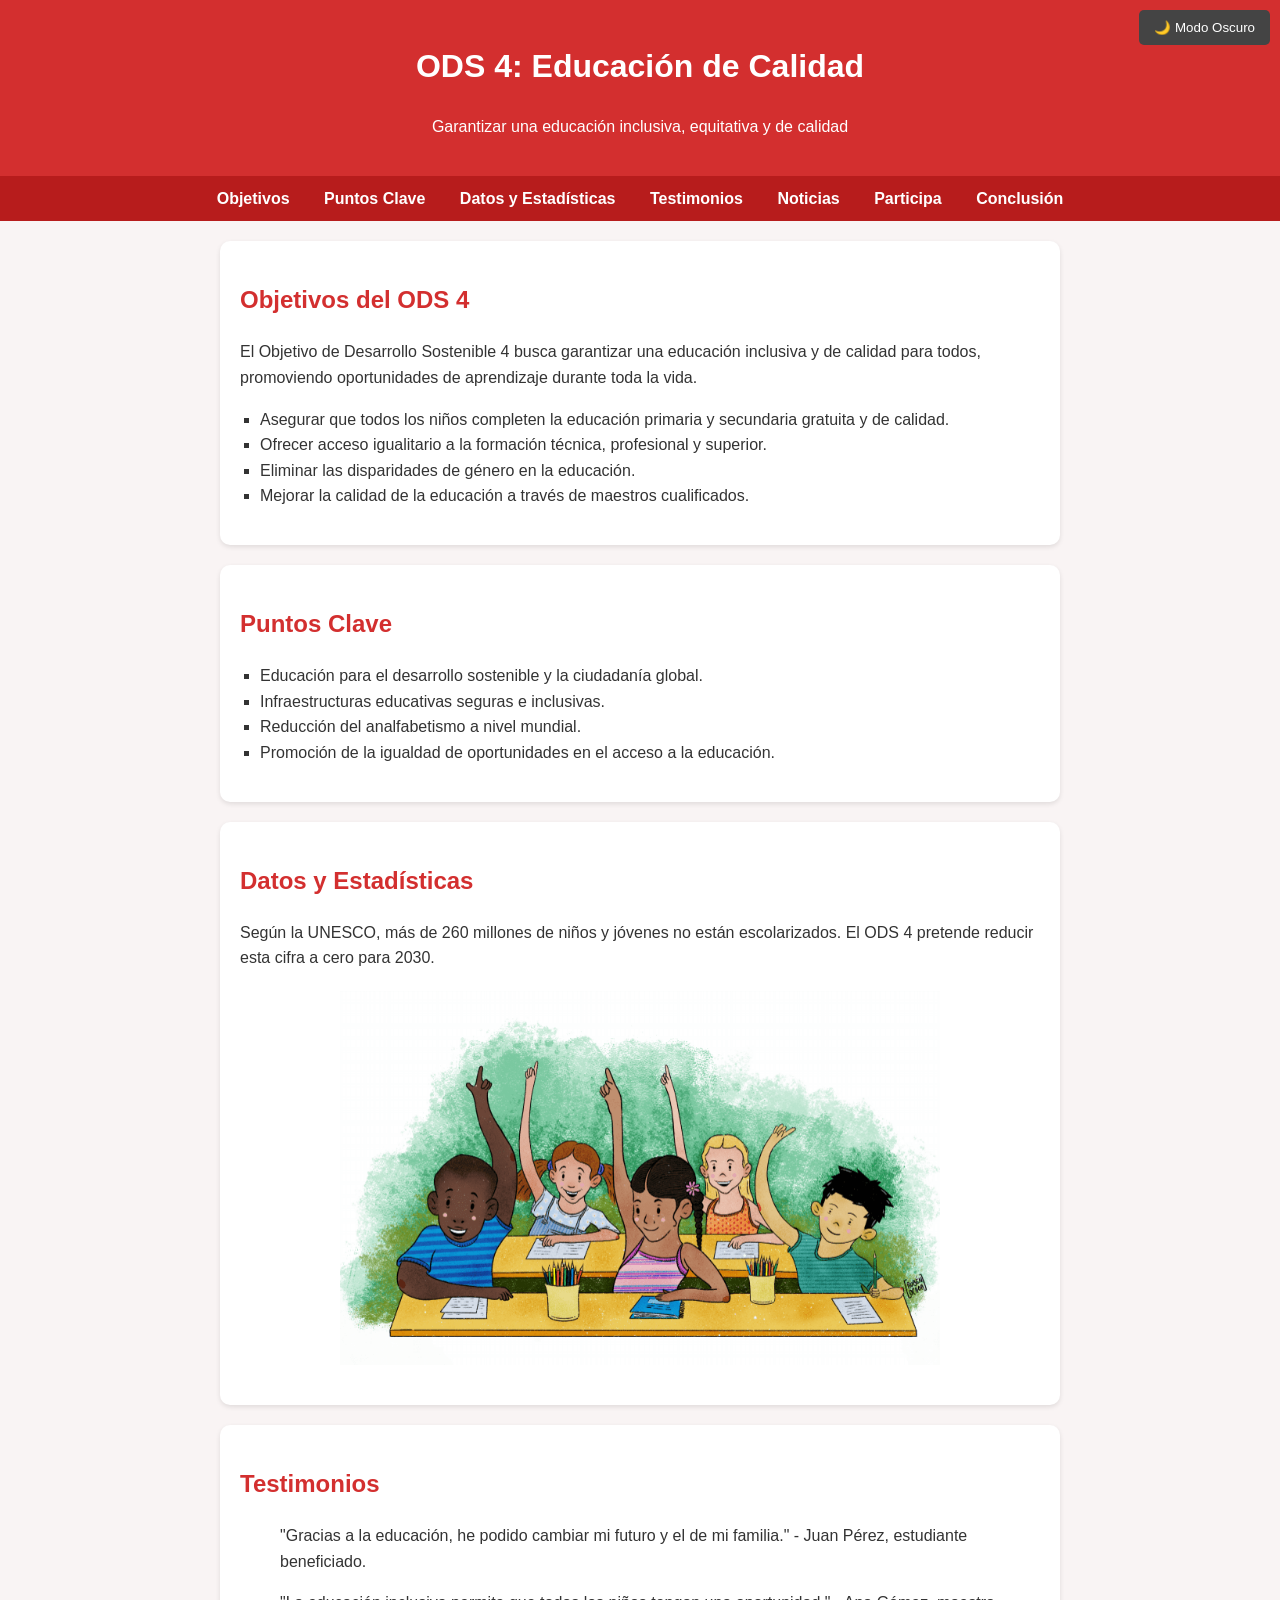
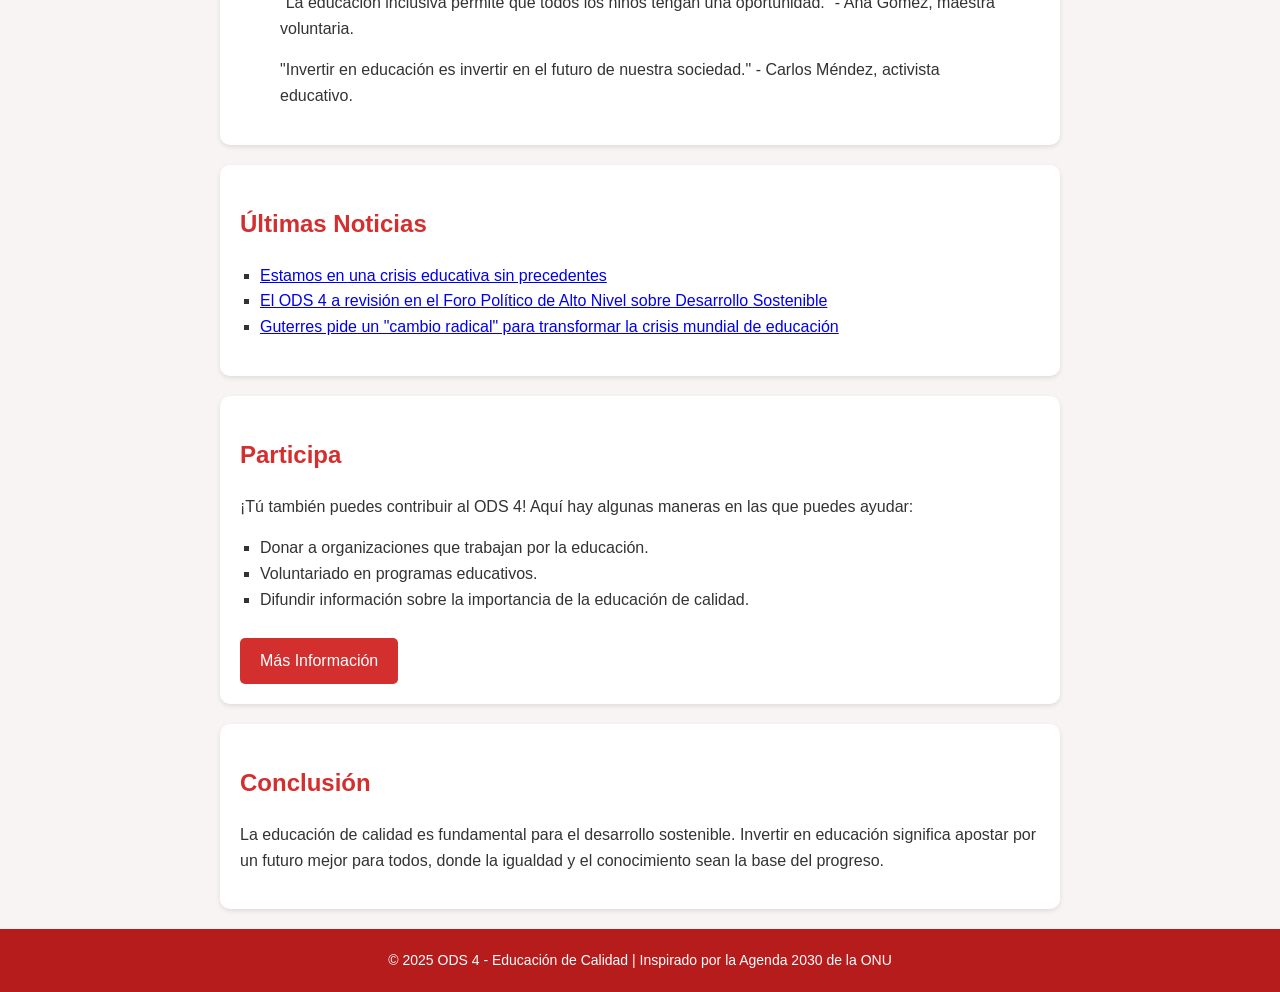
<file: index.html>
<!DOCTYPE html>
<html lang="es">
<head>
    <meta charset="UTF-8">
    <meta name="viewport" content="width=device-width, initial-scale=1.0">
    <title>ODS 4 - Educación de Calidad</title>
    <link rel="stylesheet" href="styles.css">
</head>
<body>
    <header>
        <h1>ODS 4: Educación de Calidad</h1>
        <p>Garantizar una educación inclusiva, equitativa y de calidad</p>
    </header>
    <button id="dark-mode-toggle">🌙 Modo Oscuro</button>
    <script src="script.js"></script>
    <nav>
        <a href="#objetivos">Objetivos</a>
        <a href="#puntos-clave">Puntos Clave</a>
        <a href="#datos">Datos y Estadísticas</a>
        <a href="#testimonios">Testimonios</a>
        <a href="#noticias">Noticias</a>
        <a href="#participa">Participa</a>
        <a href="#conclusion">Conclusión</a>
    </nav>

    <section id="objetivos">
        <h2>Objetivos del ODS 4</h2>
        <p>El Objetivo de Desarrollo Sostenible 4 busca garantizar una educación inclusiva y de calidad para todos, promoviendo oportunidades de aprendizaje durante toda la vida.</p>
        <ul>
            <li>Asegurar que todos los niños completen la educación primaria y secundaria gratuita y de calidad.</li>
            <li>Ofrecer acceso igualitario a la formación técnica, profesional y superior.</li>
            <li>Eliminar las disparidades de género en la educación.</li>
            <li>Mejorar la calidad de la educación a través de maestros cualificados.</li>
        </ul>
    </section>

    <section id="puntos-clave">
        <h2>Puntos Clave</h2>
        <ul>
            <li>Educación para el desarrollo sostenible y la ciudadanía global.</li>
            <li>Infraestructuras educativas seguras e inclusivas.</li>
            <li>Reducción del analfabetismo a nivel mundial.</li>
            <li>Promoción de la igualdad de oportunidades en el acceso a la educación.</li>
        </ul>
    </section>

    <section id="datos">
        <h2>Datos y Estadísticas</h2>
        <p>Según la UNESCO, más de 260 millones de niños y jóvenes no están escolarizados. El ODS 4 pretende reducir esta cifra a cero para 2030.</p>
        <img src="educacion.png" alt="Niños estudiando" style="width:100%;max-width:600px;height:auto;">
    </section>

    <section id="testimonios">
        <h2>Testimonios</h2>
        <blockquote>
            "Gracias a la educación, he podido cambiar mi futuro y el de mi familia." - Juan Pérez, estudiante beneficiado.
        </blockquote>
        <blockquote>
            "La educación inclusiva permite que todos los niños tengan una oportunidad." - Ana Gómez, maestra voluntaria.
        </blockquote>
        <blockquote>
            "Invertir en educación es invertir en el futuro de nuestra sociedad." - Carlos Méndez, activista educativo.
        </blockquote>
    </section>

    <section id="noticias">
        <h2>Últimas Noticias</h2>
        <ul>
            <li><a href="https://www.abc.es/antropia/crisis-educativa-precedentes-20230428131123-nt.html" target="_blank">Estamos en una crisis educativa sin precedentes</a></li>
            <li><a href="https://www.entreculturas.org/noticia/el-ods-4-revision-en-el-foro-politico-de-alto-nivel-sobre-desarrollo-sostenible/" target="_blank">El ODS 4 a revisión en el Foro Político de Alto Nivel sobre Desarrollo Sostenible</a></li>
            <li><a href="https://news.un.org/es/story/2024/07/1531156" target="_blank">Guterres pide un "cambio radical" para transformar la crisis mundial de educación</a></li>
        </ul>
    </section>

    <section id="participa">
        <h2>Participa</h2>
        <p>¡Tú también puedes contribuir al ODS 4! Aquí hay algunas maneras en las que puedes ayudar:</p>
        <ul>
            <li>Donar a organizaciones que trabajan por la educación.</li>
            <li>Voluntariado en programas educativos.</li>
            <li>Difundir información sobre la importancia de la educación de calidad.</li>
        </ul>
        <a href="https://www.un.org/sustainabledevelopment/es/education/" target="_blank" class="button">Más Información</a>
    </section>

    <section id="conclusion">
        <h2>Conclusión</h2>
        <p>La educación de calidad es fundamental para el desarrollo sostenible. Invertir en educación significa apostar por un futuro mejor para todos, donde la igualdad y el conocimiento sean la base del progreso.</p>
    </section>

    <footer>
        <p>&copy; 2025 ODS 4 - Educación de Calidad | Inspirado por la Agenda 2030 de la ONU</p>
    </footer>
</body>
</html>
</file>
<file: styles.css>
body {
    font-family: Arial, sans-serif;
    line-height: 1.6;
    margin: 0;
    padding: 0;
    background-color: #f9f4f4;
    color: #333;
    transition: background-color 0.3s, color 0.3s;
}

header {
    background-color: #D32F2F;
    color: white;
    text-align: center;
    padding: 20px 0;
}

nav {
    background: #B71C1C;
    color: white;
    padding: 10px;
    text-align: center;
}

nav a {
    color: white;
    margin: 0 15px;
    text-decoration: none;
    font-weight: bold;
}

section {
    max-width: 800px;
    margin: 20px auto;
    padding: 20px;
    background: white;
    border-radius: 10px;
    box-shadow: 0 2px 5px rgba(0,0,0,0.1);
}

h2 {
    color: #D32F2F;
}

ul {
    list-style-type: square;
    padding-left: 20px;
}

footer {
    background-color: #B71C1C;
    color: white;
    text-align: center;
    padding: 20px 0;
    margin-top: 20px;
    display: flex;
    flex-direction: column;
    align-items: center;
    gap: 10px;
}

footer .footer-links {
    display: flex;
    gap: 15px;
    justify-content: center;
}

footer .footer-links a {
    color: white;
    text-decoration: none;
    font-weight: bold;
    transition: color 0.3s;
}

footer .footer-links a:hover {
    color: #FFD700;
}

footer p {
    margin: 0;
    font-size: 14px;
}

.button {
    display: inline-block;
    padding: 10px 20px;
    margin-top: 10px;
    background-color: #D32F2F;
    color: white;
    text-decoration: none;
    border-radius: 5px;
}

.button:hover {
    background-color: #B71C1C;
}

img {
    display: block;
    margin: 20px auto;
}

/* Modo oscuro */
body.dark-mode {
    background-color: #1a1a1a;
    color: #ffffff;
}

.dark-mode header, 
.dark-mode nav, 
.dark-mode section, 
.dark-mode footer {
    background-color: #222;
    color: #ddd;
}

.dark-mode a {
    color: #4da6ff;
}

/* Botón de modo oscuro */
#dark-mode-toggle {
    position: fixed;
    top: 10px;
    right: 10px;
    padding: 10px 15px;
    background-color: #444;
    color: #fff;
    border: none;
    border-radius: 5px;
    cursor: pointer;
    transition: background 0.3s;
}

#dark-mode-toggle:hover {
    background-color: #666;
}

/* Ajuste para testimonios */
.dark-mode blockquote {
    border-left: 5px solid #4da6ff;
    color: #bbb;
}

/* Personalización de la barra de scroll */
::-webkit-scrollbar {
    width: 10px;
}

::-webkit-scrollbar-track {
    background: #f1f1f1;
}

::-webkit-scrollbar-thumb {
    background: #D32F2F;
    border-radius: 5px;
}

::-webkit-scrollbar-thumb:hover {
    background: #B71C1C;
}
</file>
